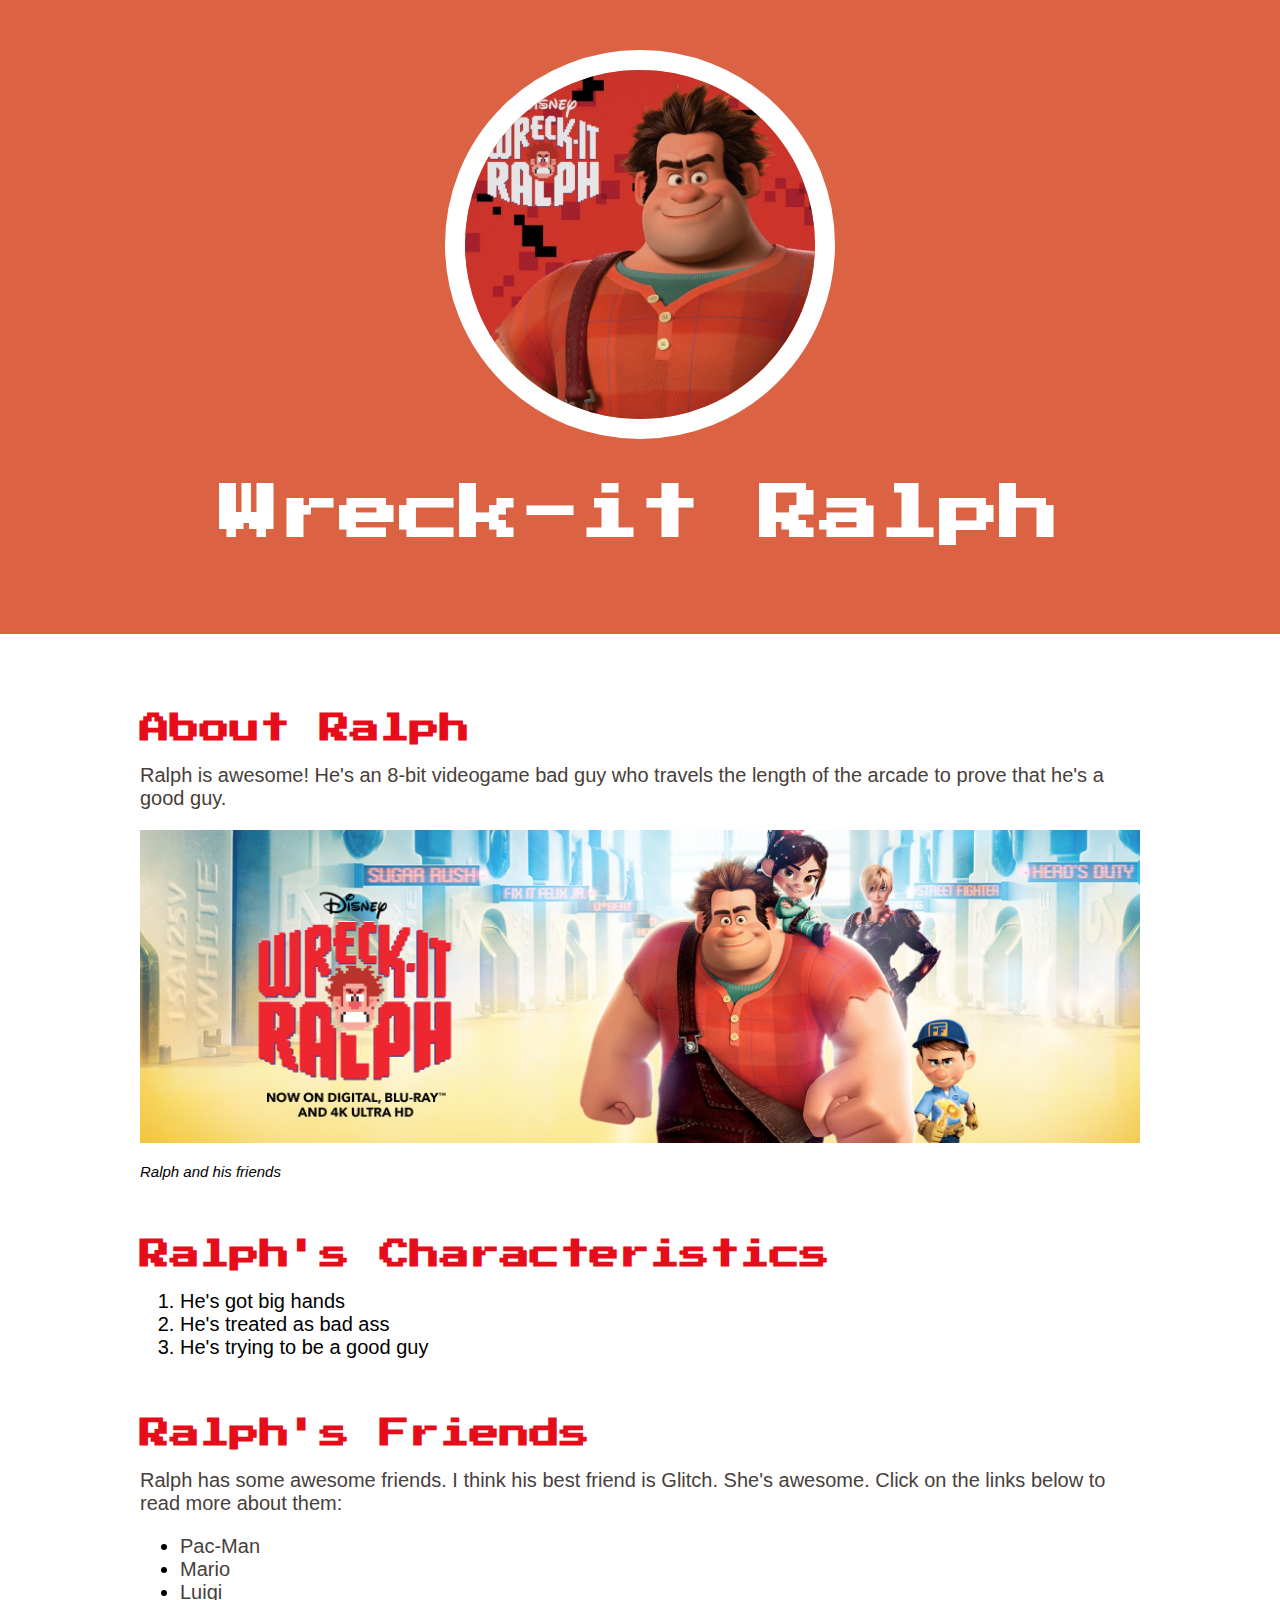
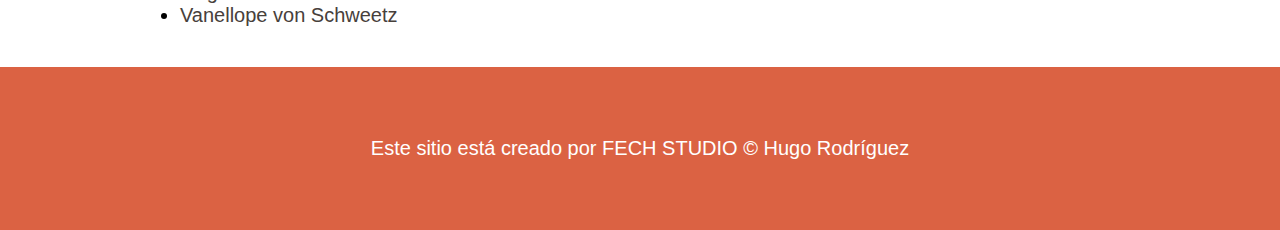
<file: index.html>
<!DOCTYPE html>
<html>
<head>
	<title>Wreck-it Ralph</title>
	<link rel="icon" href="img/favicon724.png">
	<link href="https://fonts.googleapis.com/css2?family=Press+Start+2P&display=swap" rel="stylesheet">
	<link rel="stylesheet" type="text/css" href="css/style.css">
</head>
<body>
<!-- comentario-->
	<header>
		<img src="img/wr.jpg">
		<h1>Wreck-it Ralph</h1>

	</header>

	<!-- comentario-->
<main>
	<h2>About Ralph</h2>
	<p>Ralph is awesome! He's an 8-bit videogame bad guy who travels the length of the arcade to prove that he's a good guy.</p>
	<img src="img/poster.jpeg">
	<p class="caption">Ralph and his friends</p>
	
	<!-- Characteristics-->

	<h2>Ralph's Characteristics</h2>

	<ol>
		<li>He's got big hands</li>
		<li>He's treated as bad ass</li>
		<li>He's trying to be a good guy</li>
	</ol>

	<!-- Friends-->

	<h2>Ralph's Friends</h2>
	<p>Ralph has some awesome friends. I think his best friend is Glitch. She's awesome. Click on the links below to read more about them:</p>
	<ul>
		<li><a href="https://en.wikipedia.org/wiki/Pac-Man" target="_blank">Pac-Man</a></li>
		<li><a href="https://en.wikipedia.org/wiki/Mario_Bros." target="_blank">Mario</a></li>
		<li><a href="https://en.wikipedia.org/wiki/Luigi" target="_blank">Luigi</a></li>
		<li><a href="https://disneyprincess.fandom.com/wiki/Vanellope_von_Schweetz" target="_blank">Vanellope von Schweetz</a></li>

	</ul>

</main>

	<!-- Friends-->

	<footer>
		<p>Este sitio está creado por <a target="_blank" href="https://fechstudio.com">FECH STUDIO</a> &copy; Hugo Rodríguez
		</p>

	</footer>

</body>
</html>
</file>
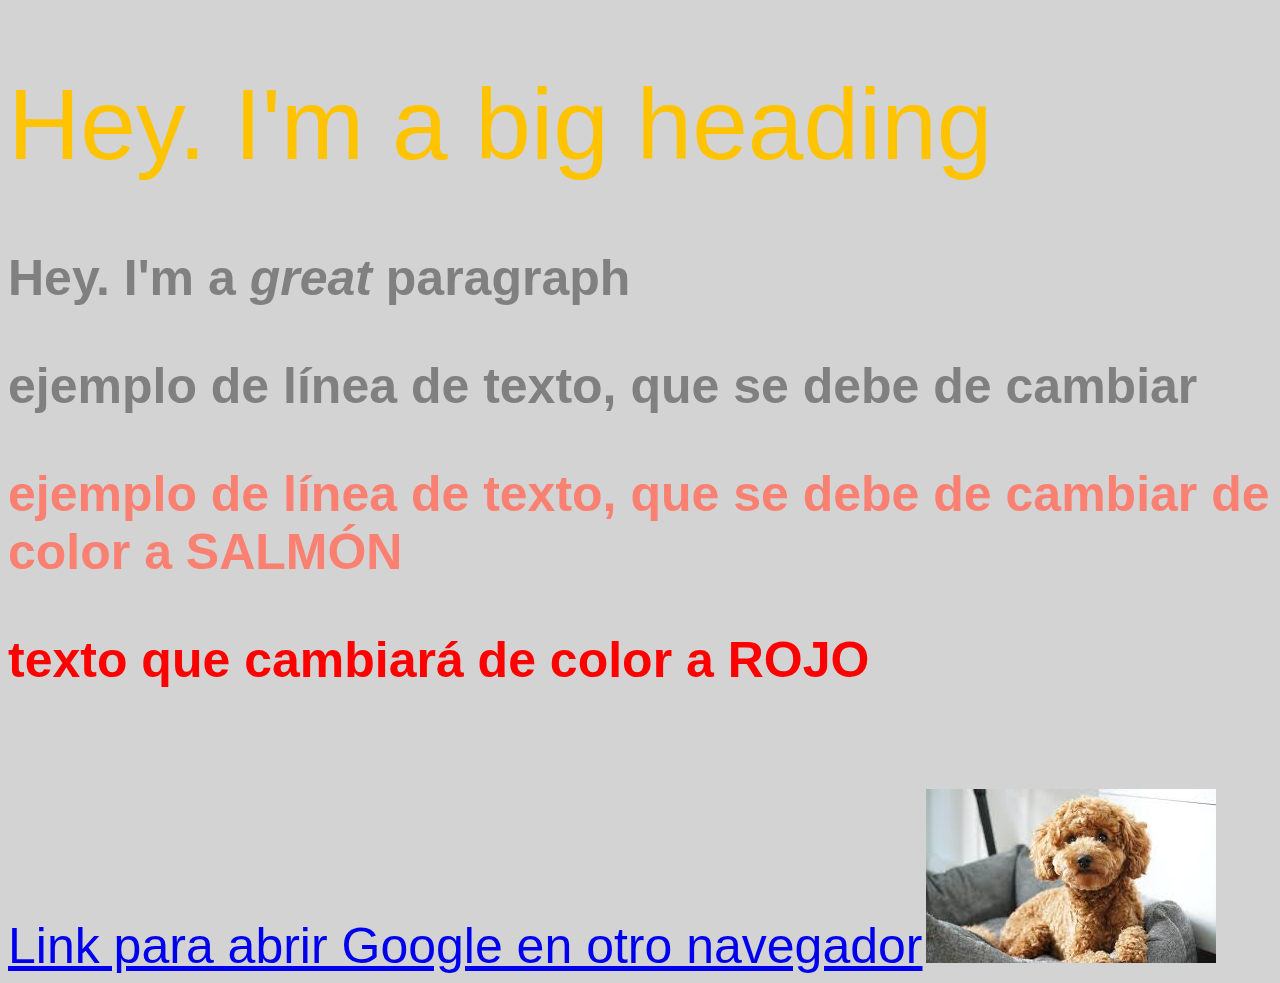
<file: test.html>
<!DOCTYPE html>
<html>

<head>
	<title>INSURGENTES 724</title>
	<link rel="stylesheet" type="text/css" href="css/test.css">
	
</head>


<body>

	<h1>Hey. I'm a big heading</h1>

	<p>Hey. I'm a <i>great</i> paragraph</p>

	<p >ejemplo de línea de texto, que se debe de cambiar</p>

	<p class="salmon_100">ejemplo de línea de texto, que se debe de cambiar de color a SALMÓN</p>

	<p class="rojo_50">texto que cambiará de color a ROJO</p>

<!-- LINK CON NUEVA PESTAÑA Y CON TOOLTIP -->

	<a href="HTTPS://google.com" target="_blank" title="Abrir Goggle">Link para abrir Google en otro navegador</a>

	<img src="img/perro.jpg" style="padding-top: 50px;">

</body>

</html>
</file>
<file: css/style.css>
body{
	margin: 0;
	font-family: helvetica, Arial, sans-serif;
	font-weight: 100;
	font-size: 20px
}

header{
	background-color: #DB6243;
	text-align: center;
	padding-top: 50px;
	padding-bottom: 50px;
}

h1, h2{
	font-family: 'Press Start 2P', cursive;
}

header h1{
	color: #ffffff;
	font-size: 60px;
}

header img{
	border-radius: 350px;
	width: 350px;
	border: 20px solid #ffffff;
}

main{
	max-width: 1000px;
	margin: 0 auto;	
	padding: 20px;
}

main img{
	max-width: 100%;
}

h2{
	font-size: 30px;
	color: #e70c19;
	margin: 60px 0 10px;
}

p{
	font-size: 20px;
	color: #47403B;
}

a{
	color: #47403B;
	text-decoration: none;

}

a:hover{
	color: #e70c19;
}

footer{
	background-color: #DB6243;
	text-align: center;
	color: white;
	padding: 50px;
}

footer p{
	color: white;
}

footer a{
	color: white;
}

footer a:hover{
	color: #C8BFB9;
}

p.caption{
	color: black;
	font-size: 15px;
	font-style: italic;
}
</file>
<file: css/test.css>
body{
	background-color: lightgray;
}

h1 {
	font-family: helvetica; 
	font-weight: 100;
	color: #FFC300;
	font-size: 100px;
}
p {
	font-family: helvetica; 
	font-weight: 900;
	font-size: 50px;
	color: gray;
}
a {
	font-family: helvetica; 
	font-weight: 100; 
	font-size: 50px;
}

.salmon_100{
	font-size: 50px; 
	color: salmon;
}

.rojo_50{
	font-size: 50px; 
	color: red;
}
</file>
